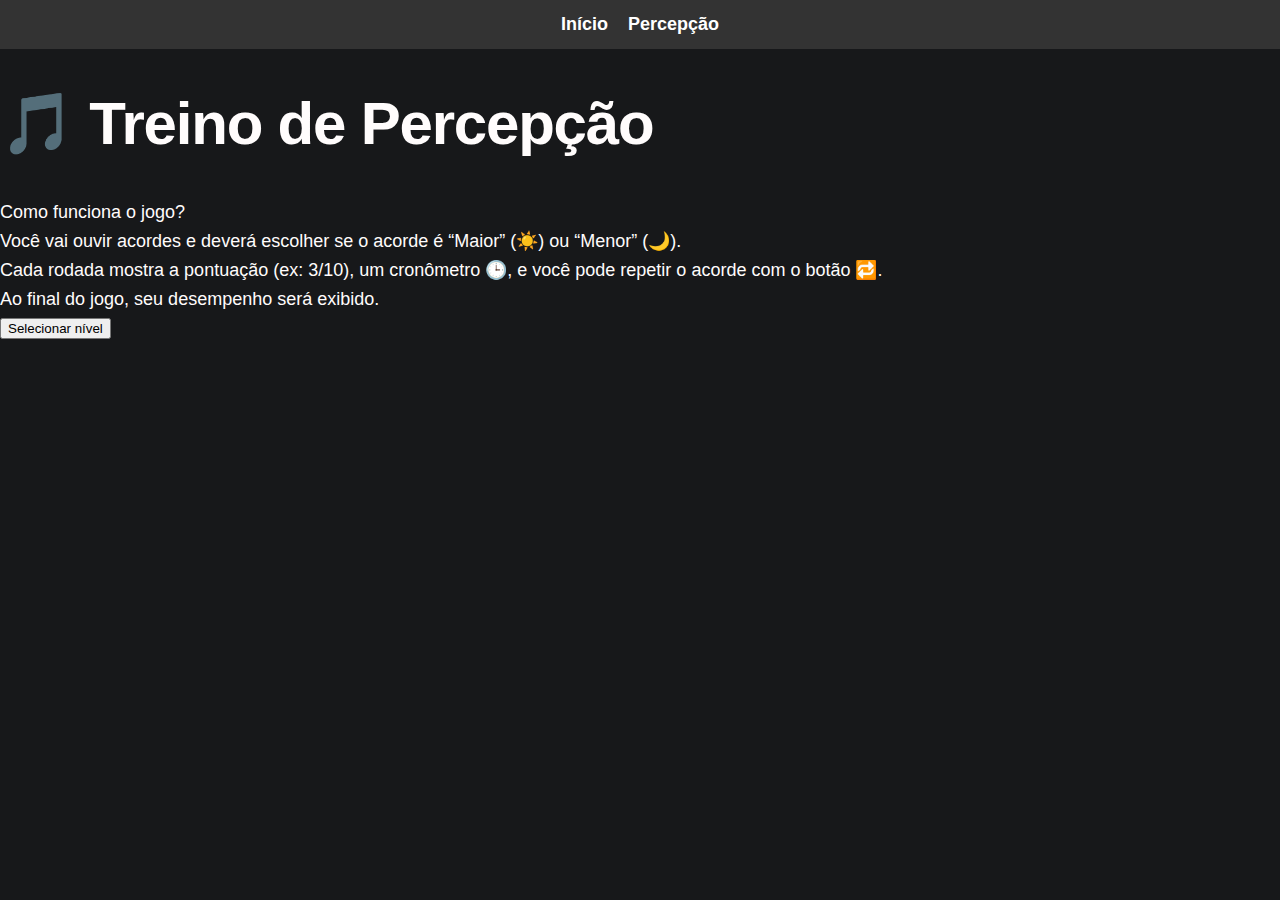
<file: percepcao.html>
<!DOCTYPE html>
<html lang="pt-br">
<head>
  <meta charset="UTF-8" />
  <meta name="viewport" content="width=device-width, initial-scale=1.0" />
  <title>Treino de Percepção</title>
  <link rel="stylesheet" href="style.css" />
  <link rel="stylesheet" href="custom.css" />
  <script defer src="percepcao.js"></script>
</head>
<body>
  <nav class="main-nav"><ul><li><a href="index.html">Início</a></li><li><a href="percepcao.html">Percepção</a></li></ul></nav>
  <h1>🎵 Treino de Percepção</h1>
  <h2 style="display:none;">Selecione o nível</h2>

  <div id="intro">
    <button id="btn-voltar" class="glass-btn" style="display:none;">Voltar</button>
    <div class="nivel-container" style="display:none;">
      <div class="seta" id="prev-level">&#9664;</div>
      <div id="nivel-card" class="card-nivel">
        <div id="nivel-badge" class="tag-nivel facil">🎹 Fácil</div>
        <div id="nivel-titulo" class="subtitulo">Ideal para começar!</div>
        <div id="nivel-descricao" class="descricao">
          Você vai ouvir acordes Maiores (C) e Menores (Cm) — os dois pilares da harmonia.
          Comece a treinar seu ouvido com diferenças simples, mas fundamentais.
        </div>
        <button id="btn-iniciar" class="btn-iniciar facil">Iniciar</button>
      </div>
      <div class="seta" id="next-level">&#9654;</div>
    </div>

    <div class="explicacao-container">
      <div class="card-nivel explicacao">
        <div class="subtitulo">Como funciona o jogo?</div>
        <div class="descricao">
          Você vai ouvir acordes e deverá escolher se o acorde é “Maior” (☀️) ou “Menor” (🌙).<br />
          Cada rodada mostra a pontuação (ex: 3/10), um cronômetro 🕒, e você pode repetir o acorde com o botão 🔁.<br />
          Ao final do jogo, seu desempenho será exibido.
        </div>
        <button id="mostrar-niveis" class="glass-btn">Selecionar nível</button>
      </div>
    </div>
  </div>

  <div id="game-area" class="jogo" style="display:none;">
    <div id="question" class="pontuacao">1 / 10</div>
    <div id="timer-bar" class="progresso">
      <div id="timer-progress" class="progresso-inner"></div>
    </div>
    <div id="timer" class="tempo"><span class="timer-icon">🕒</span> <span id="timer-text">0:00</span></div>
    <button id="play-sound" class="glass-btn">🔁 Repetir Acorde</button>
    <div id="options" class="botoes-jogo">
      <button data-type="Maior" class="glass-btn">☀️ Maior</button>
      <button data-type="Menor" class="glass-btn">🌙 Menor</button>
    </div>
    <p id="feedback"></p>
    <p id="result"></p>
    <div id="end-buttons" style="display:none;">
      <button id="retry-game" class="glass-btn">🔄 Refazer exercício</button>
      <button id="change-level" class="glass-btn">⚙️ Mudar de nível</button>
    </div>
  </div>
</body>
</html>
</file>
<file: style.css>
img:is([sizes="auto" i], [sizes^="auto," i]) { contain-intrinsic-size: 3000px 1500px }
.wp-block-site-logo{box-sizing:border-box;line-height:0}.wp-block-site-logo a{display:inline-block;line-height:0}.wp-block-site-logo.is-default-size img{height:auto;width:120px}.wp-block-site-logo img{height:auto;max-width:100%}.wp-block-site-logo a,.wp-block-site-logo img{border-radius:inherit}.wp-block-site-logo.aligncenter{margin-left:auto;margin-right:auto;text-align:center}:root :where(.wp-block-site-logo.is-style-rounded){border-radius:9999px}
.wp-block-site-title{box-sizing:border-box}.wp-block-site-title :where(a){color:inherit;font-family:inherit;font-size:inherit;font-style:inherit;font-weight:inherit;letter-spacing:inherit;line-height:inherit;text-decoration:inherit}
.wp-block-group{box-sizing:border-box}:where(.wp-block-group.wp-block-group-is-layout-constrained){position:relative}
:where(.wp-block-group.has-background){padding:1.25em 2.375em}
:root :where(.wp-block-template-part.has-background){margin-bottom:0;margin-top:0;padding:1.25em 2.375em}
.wp-block-embed.alignleft,.wp-block-embed.alignright,.wp-block[data-align=left]>[data-type="core/embed"],.wp-block[data-align=right]>[data-type="core/embed"]{max-width:360px;width:100%}.wp-block-embed.alignleft .wp-block-embed__wrapper,.wp-block-embed.alignright .wp-block-embed__wrapper,.wp-block[data-align=left]>[data-type="core/embed"] .wp-block-embed__wrapper,.wp-block[data-align=right]>[data-type="core/embed"] .wp-block-embed__wrapper{min-width:280px}.wp-block-cover .wp-block-embed{min-height:240px;min-width:320px}.wp-block-embed{overflow-wrap:break-word}.wp-block-embed :where(figcaption){margin-bottom:1em;margin-top:.5em}.wp-block-embed iframe{max-width:100%}.wp-block-embed__wrapper{position:relative}.wp-embed-responsive .wp-has-aspect-ratio .wp-block-embed__wrapper:before{content:"";display:block;padding-top:50%}.wp-embed-responsive .wp-has-aspect-ratio iframe{bottom:0;height:100%;left:0;position:absolute;right:0;top:0;width:100%}.wp-embed-responsive .wp-embed-aspect-21-9 .wp-block-embed__wrapper:before{padding-top:42.85%}.wp-embed-responsive .wp-embed-aspect-18-9 .wp-block-embed__wrapper:before{padding-top:50%}.wp-embed-responsive .wp-embed-aspect-16-9 .wp-block-embed__wrapper:before{padding-top:56.25%}.wp-embed-responsive .wp-embed-aspect-4-3 .wp-block-embed__wrapper:before{padding-top:75%}.wp-embed-responsive .wp-embed-aspect-1-1 .wp-block-embed__wrapper:before{padding-top:100%}.wp-embed-responsive .wp-embed-aspect-9-16 .wp-block-embed__wrapper:before{padding-top:177.77%}.wp-embed-responsive .wp-embed-aspect-1-2 .wp-block-embed__wrapper:before{padding-top:200%}
.wp-block-embed :where(figcaption){color:#555;font-size:13px;text-align:center}.is-dark-theme .wp-block-embed :where(figcaption){color:#ffffffa6}.wp-block-embed{margin:0 0 1em}
h1.has-background,h2.has-background,h3.has-background,h4.has-background,h5.has-background,h6.has-background{padding:1.25em 2.375em}h1.has-text-align-left[style*=writing-mode]:where([style*=vertical-lr]),h1.has-text-align-right[style*=writing-mode]:where([style*=vertical-rl]),h2.has-text-align-left[style*=writing-mode]:where([style*=vertical-lr]),h2.has-text-align-right[style*=writing-mode]:where([style*=vertical-rl]),h3.has-text-align-left[style*=writing-mode]:where([style*=vertical-lr]),h3.has-text-align-right[style*=writing-mode]:where([style*=vertical-rl]),h4.has-text-align-left[style*=writing-mode]:where([style*=vertical-lr]),h4.has-text-align-right[style*=writing-mode]:where([style*=vertical-rl]),h5.has-text-align-left[style*=writing-mode]:where([style*=vertical-lr]),h5.has-text-align-right[style*=writing-mode]:where([style*=vertical-rl]),h6.has-text-align-left[style*=writing-mode]:where([style*=vertical-lr]),h6.has-text-align-right[style*=writing-mode]:where([style*=vertical-rl]){rotate:180deg}
.is-small-text{font-size:.875em}.is-regular-text{font-size:1em}.is-large-text{font-size:2.25em}.is-larger-text{font-size:3em}.has-drop-cap:not(:focus):first-letter{float:left;font-size:8.4em;font-style:normal;font-weight:100;line-height:.68;margin:.05em .1em 0 0;text-transform:uppercase}body.rtl .has-drop-cap:not(:focus):first-letter{float:none;margin-left:.1em}p.has-drop-cap.has-background{overflow:hidden}:root :where(p.has-background){padding:1.25em 2.375em}:where(p.has-text-color:not(.has-link-color)) a{color:inherit}p.has-text-align-left[style*="writing-mode:vertical-lr"],p.has-text-align-right[style*="writing-mode:vertical-rl"]{rotate:180deg}
.wp-block-button__link{align-content:center;box-sizing:border-box;cursor:pointer;display:inline-block;height:100%;text-align:center;width:100%;word-break:break-word}.wp-block-button__link.aligncenter{text-align:center}.wp-block-button__link.alignright{text-align:right}:where(.wp-block-button__link){border-radius:9999px;box-shadow:none;padding:calc(.667em + 2px) calc(1.333em + 2px);text-decoration:none}.wp-block-button[style*=text-decoration] .wp-block-button__link{text-decoration:inherit}.wp-block-buttons>.wp-block-button.has-custom-width{max-width:none}.wp-block-buttons>.wp-block-button.has-custom-width .wp-block-button__link{width:100%}.wp-block-buttons>.wp-block-button.has-custom-font-size .wp-block-button__link{font-size:inherit}.wp-block-buttons>.wp-block-button.wp-block-button__width-25{width:calc(25% - var(--wp--style--block-gap, .5em)*.75)}.wp-block-buttons>.wp-block-button.wp-block-button__width-50{width:calc(50% - var(--wp--style--block-gap, .5em)*.5)}.wp-block-buttons>.wp-block-button.wp-block-button__width-75{width:calc(75% - var(--wp--style--block-gap, .5em)*.25)}.wp-block-buttons>.wp-block-button.wp-block-button__width-100{flex-basis:100%;width:100%}.wp-block-buttons.is-vertical>.wp-block-button.wp-block-button__width-25{width:25%}.wp-block-buttons.is-vertical>.wp-block-button.wp-block-button__width-50{width:50%}.wp-block-buttons.is-vertical>.wp-block-button.wp-block-button__width-75{width:75%}.wp-block-button.is-style-squared,.wp-block-button__link.wp-block-button.is-style-squared{border-radius:0}.wp-block-button.no-border-radius,.wp-block-button__link.no-border-radius{border-radius:0!important}:root :where(.wp-block-button .wp-block-button__link.is-style-outline),:root :where(.wp-block-button.is-style-outline>.wp-block-button__link){border:2px solid;padding:.667em 1.333em}:root :where(.wp-block-button .wp-block-button__link.is-style-outline:not(.has-text-color)),:root :where(.wp-block-button.is-style-outline>.wp-block-button__link:not(.has-text-color)){color:currentColor}:root :where(.wp-block-button .wp-block-button__link.is-style-outline:not(.has-background)),:root :where(.wp-block-button.is-style-outline>.wp-block-button__link:not(.has-background)){background-color:initial;background-image:none}
.wp-block-buttons{box-sizing:border-box}.wp-block-buttons.is-vertical{flex-direction:column}.wp-block-buttons.is-vertical>.wp-block-button:last-child{margin-bottom:0}.wp-block-buttons>.wp-block-button{display:inline-block;margin:0}.wp-block-buttons.is-content-justification-left{justify-content:flex-start}.wp-block-buttons.is-content-justification-left.is-vertical{align-items:flex-start}.wp-block-buttons.is-content-justification-center{justify-content:center}.wp-block-buttons.is-content-justification-center.is-vertical{align-items:center}.wp-block-buttons.is-content-justification-right{justify-content:flex-end}.wp-block-buttons.is-content-justification-right.is-vertical{align-items:flex-end}.wp-block-buttons.is-content-justification-space-between{justify-content:space-between}.wp-block-buttons.aligncenter{text-align:center}.wp-block-buttons:not(.is-content-justification-space-between,.is-content-justification-right,.is-content-justification-left,.is-content-justification-center) .wp-block-button.aligncenter{margin-left:auto;margin-right:auto;width:100%}.wp-block-buttons[style*=text-decoration] .wp-block-button,.wp-block-buttons[style*=text-decoration] .wp-block-button__link{text-decoration:inherit}.wp-block-buttons.has-custom-font-size .wp-block-button__link{font-size:inherit}.wp-block-button.aligncenter{text-align:center}
.wp-block-columns{align-items:normal!important;box-sizing:border-box;display:flex;flex-wrap:wrap!important}@media (min-width:782px){.wp-block-columns{flex-wrap:nowrap!important}}.wp-block-columns.are-vertically-aligned-top{align-items:flex-start}.wp-block-columns.are-vertically-aligned-center{align-items:center}.wp-block-columns.are-vertically-aligned-bottom{align-items:flex-end}@media (max-width:781px){.wp-block-columns:not(.is-not-stacked-on-mobile)>.wp-block-column{flex-basis:100%!important}}@media (min-width:782px){.wp-block-columns:not(.is-not-stacked-on-mobile)>.wp-block-column{flex-basis:0;flex-grow:1}.wp-block-columns:not(.is-not-stacked-on-mobile)>.wp-block-column[style*=flex-basis]{flex-grow:0}}.wp-block-columns.is-not-stacked-on-mobile{flex-wrap:nowrap!important}.wp-block-columns.is-not-stacked-on-mobile>.wp-block-column{flex-basis:0;flex-grow:1}.wp-block-columns.is-not-stacked-on-mobile>.wp-block-column[style*=flex-basis]{flex-grow:0}:where(.wp-block-columns){margin-bottom:1.75em}:where(.wp-block-columns.has-background){padding:1.25em 2.375em}.wp-block-column{flex-grow:1;min-width:0;overflow-wrap:break-word;word-break:break-word}.wp-block-column.is-vertically-aligned-top{align-self:flex-start}.wp-block-column.is-vertically-aligned-center{align-self:center}.wp-block-column.is-vertically-aligned-bottom{align-self:flex-end}.wp-block-column.is-vertically-aligned-stretch{align-self:stretch}.wp-block-column.is-vertically-aligned-bottom,.wp-block-column.is-vertically-aligned-center,.wp-block-column.is-vertically-aligned-top{width:100%}
:root :where(.wp-block-image figcaption){color:#555;font-size:13px;text-align:center}.is-dark-theme :root :where(.wp-block-image figcaption){color:#ffffffa6}.wp-block-image{margin:0 0 1em}
.wp-block-media-text{box-sizing:border-box;
  /*!rtl:begin:ignore*/direction:ltr;
  /*!rtl:end:ignore*/display:grid;grid-template-columns:50% 1fr;grid-template-rows:auto}.wp-block-media-text.has-media-on-the-right{grid-template-columns:1fr 50%}.wp-block-media-text.is-vertically-aligned-top>.wp-block-media-text__content,.wp-block-media-text.is-vertically-aligned-top>.wp-block-media-text__media{align-self:start}.wp-block-media-text.is-vertically-aligned-center>.wp-block-media-text__content,.wp-block-media-text.is-vertically-aligned-center>.wp-block-media-text__media,.wp-block-media-text>.wp-block-media-text__content,.wp-block-media-text>.wp-block-media-text__media{align-self:center}.wp-block-media-text.is-vertically-aligned-bottom>.wp-block-media-text__content,.wp-block-media-text.is-vertically-aligned-bottom>.wp-block-media-text__media{align-self:end}.wp-block-media-text>.wp-block-media-text__media{
  /*!rtl:begin:ignore*/grid-column:1;grid-row:1;
  /*!rtl:end:ignore*/margin:0}.wp-block-media-text>.wp-block-media-text__content{direction:ltr;
  /*!rtl:begin:ignore*/grid-column:2;grid-row:1;
  /*!rtl:end:ignore*/padding:0 8%;word-break:break-word}.wp-block-media-text.has-media-on-the-right>.wp-block-media-text__media{
  /*!rtl:begin:ignore*/grid-column:2;grid-row:1
  /*!rtl:end:ignore*/}.wp-block-media-text.has-media-on-the-right>.wp-block-media-text__content{
  /*!rtl:begin:ignore*/grid-column:1;grid-row:1
  /*!rtl:end:ignore*/}.wp-block-media-text__media a{display:block}.wp-block-media-text__media img,.wp-block-media-text__media video{height:auto;max-width:unset;vertical-align:middle;width:100%}.wp-block-media-text.is-image-fill>.wp-block-media-text__media{background-size:cover;height:100%;min-height:250px}.wp-block-media-text.is-image-fill>.wp-block-media-text__media>a{display:block;height:100%}.wp-block-media-text.is-image-fill>.wp-block-media-text__media img{height:1px;margin:-1px;overflow:hidden;padding:0;position:absolute;width:1px;clip:rect(0,0,0,0);border:0}.wp-block-media-text.is-image-fill-element>.wp-block-media-text__media{height:100%;min-height:250px;position:relative}.wp-block-media-text.is-image-fill-element>.wp-block-media-text__media>a{display:block;height:100%}.wp-block-media-text.is-image-fill-element>.wp-block-media-text__media img{height:100%;object-fit:cover;position:absolute;width:100%}@media (max-width:600px){.wp-block-media-text.is-stacked-on-mobile{grid-template-columns:100%!important}.wp-block-media-text.is-stacked-on-mobile>.wp-block-media-text__media{grid-column:1;grid-row:1}.wp-block-media-text.is-stacked-on-mobile>.wp-block-media-text__content{grid-column:1;grid-row:2}}
.wp-block-video{box-sizing:border-box}.wp-block-video video{vertical-align:middle;width:100%}@supports (position:sticky){.wp-block-video [poster]{object-fit:cover}}.wp-block-video.aligncenter{text-align:center}.wp-block-video :where(figcaption){margin-bottom:1em;margin-top:.5em}
.wp-block-video :where(figcaption){color:#555;font-size:13px;text-align:center}.is-dark-theme .wp-block-video :where(figcaption){color:#ffffffa6}.wp-block-video{margin:0 0 1em}
.wp-block-post-content{display:flow-root}
img.wp-smiley, img.emoji {
		display: inline !important;
		border: none !important;
		box-shadow: none !important;
		height: 1em !important;
		width: 1em !important;
		margin: 0 0.07em !important;
		vertical-align: -0.1em !important;
		background: none !important;
		padding: 0 !important;
	}
:root{--wp-admin-theme-color:#007cba;--wp-admin-theme-color--rgb:0,124,186;--wp-admin-theme-color-darker-10:#006ba1;--wp-admin-theme-color-darker-10--rgb:0,107,161;--wp-admin-theme-color-darker-20:#005a87;--wp-admin-theme-color-darker-20--rgb:0,90,135;--wp-admin-border-width-focus:2px;--wp-block-synced-color:#7a00df;--wp-block-synced-color--rgb:122,0,223;--wp-bound-block-color:var(--wp-block-synced-color)}@media (min-resolution:192dpi){:root{--wp-admin-border-width-focus:1.5px}}.wp-element-button{cursor:pointer}:root{--wp--preset--font-size--normal:16px;--wp--preset--font-size--huge:42px}:root .has-very-light-gray-background-color{background-color:#eee}:root .has-very-dark-gray-background-color{background-color:#313131}:root .has-very-light-gray-color{color:#eee}:root .has-very-dark-gray-color{color:#313131}:root .has-vivid-green-cyan-to-vivid-cyan-blue-gradient-background{background:linear-gradient(135deg,#00d084,#0693e3)}:root .has-purple-crush-gradient-background{background:linear-gradient(135deg,#34e2e4,#4721fb 50%,#ab1dfe)}:root .has-hazy-dawn-gradient-background{background:linear-gradient(135deg,#faaca8,#dad0ec)}:root .has-subdued-olive-gradient-background{background:linear-gradient(135deg,#fafae1,#67a671)}:root .has-atomic-cream-gradient-background{background:linear-gradient(135deg,#fdd79a,#004a59)}:root .has-nightshade-gradient-background{background:linear-gradient(135deg,#330968,#31cdcf)}:root .has-midnight-gradient-background{background:linear-gradient(135deg,#020381,#2874fc)}.has-regular-font-size{font-size:1em}.has-larger-font-size{font-size:2.625em}.has-normal-font-size{font-size:var(--wp--preset--font-size--normal)}.has-huge-font-size{font-size:var(--wp--preset--font-size--huge)}.has-text-align-center{text-align:center}.has-text-align-left{text-align:left}.has-text-align-right{text-align:right}#end-resizable-editor-section{display:none}.aligncenter{clear:both}.items-justified-left{justify-content:flex-start}.items-justified-center{justify-content:center}.items-justified-right{justify-content:flex-end}.items-justified-space-between{justify-content:space-between}.screen-reader-text{border:0;clip-path:inset(50%);height:1px;margin:-1px;overflow:hidden;padding:0;position:absolute;width:1px;word-wrap:normal!important}.screen-reader-text:focus{background-color:#ddd;clip-path:none;color:#444;display:block;font-size:1em;height:auto;left:5px;line-height:normal;padding:15px 23px 14px;text-decoration:none;top:5px;width:auto;z-index:100000}html :where(.has-border-color){border-style:solid}html :where([style*=border-top-color]){border-top-style:solid}html :where([style*=border-right-color]){border-right-style:solid}html :where([style*=border-bottom-color]){border-bottom-style:solid}html :where([style*=border-left-color]){border-left-style:solid}html :where([style*=border-width]){border-style:solid}html :where([style*=border-top-width]){border-top-style:solid}html :where([style*=border-right-width]){border-right-style:solid}html :where([style*=border-bottom-width]){border-bottom-style:solid}html :where([style*=border-left-width]){border-left-style:solid}html :where(img[class*=wp-image-]){height:auto;max-width:100%}:where(figure){margin:0 0 1em}html :where(.is-position-sticky){--wp-admin--admin-bar--position-offset:var(--wp-admin--admin-bar--height,0px)}@media screen and (max-width:600px){html :where(.is-position-sticky){--wp-admin--admin-bar--position-offset:0px}}

        .wp-block-site-logo img[src*='extendify-demo-'],
		.wp-block-site-logo img[src*='ext-custom-logo-'] {
            filter: url('data:image/svg+xml,<svg xmlns="http://www.w3.org/2000/svg"><filter id="solid-color"><feColorMatrix color-interpolation-filters="sRGB" type="matrix" values="0 0 0 0 2.3411764705882 0 0 0 0 2.3411764705882 0 0 0 0 2.3411764705882 0 0 0 1 0"/></filter></svg>#solid-color') !important;
        }
:root{--wp--preset--aspect-ratio--square: 1;--wp--preset--aspect-ratio--4-3: 4/3;--wp--preset--aspect-ratio--3-4: 3/4;--wp--preset--aspect-ratio--3-2: 3/2;--wp--preset--aspect-ratio--2-3: 2/3;--wp--preset--aspect-ratio--16-9: 16/9;--wp--preset--aspect-ratio--9-16: 9/16;--wp--preset--color--black: #000000;--wp--preset--color--cyan-bluish-gray: #abb8c3;--wp--preset--color--white: #ffffff;--wp--preset--color--pale-pink: #f78da7;--wp--preset--color--vivid-red: #cf2e2e;--wp--preset--color--luminous-vivid-orange: #ff6900;--wp--preset--color--luminous-vivid-amber: #fcb900;--wp--preset--color--light-green-cyan: #7bdcb5;--wp--preset--color--vivid-green-cyan: #00d084;--wp--preset--color--pale-cyan-blue: #8ed1fc;--wp--preset--color--vivid-cyan-blue: #0693e3;--wp--preset--color--vivid-purple: #9b51e0;--wp--preset--color--foreground: #FFFCFC;--wp--preset--color--background: #17181A;--wp--preset--color--primary: #FFFFFF;--wp--preset--color--secondary: #C4C4C4;--wp--preset--color--tertiary: #000000;--wp--preset--gradient--vivid-cyan-blue-to-vivid-purple: linear-gradient(135deg,rgba(6,147,227,1) 0%,rgb(155,81,224) 100%);--wp--preset--gradient--light-green-cyan-to-vivid-green-cyan: linear-gradient(135deg,rgb(122,220,180) 0%,rgb(0,208,130) 100%);--wp--preset--gradient--luminous-vivid-amber-to-luminous-vivid-orange: linear-gradient(135deg,rgba(252,185,0,1) 0%,rgba(255,105,0,1) 100%);--wp--preset--gradient--luminous-vivid-orange-to-vivid-red: linear-gradient(135deg,rgba(255,105,0,1) 0%,rgb(207,46,46) 100%);--wp--preset--gradient--very-light-gray-to-cyan-bluish-gray: linear-gradient(135deg,rgb(238,238,238) 0%,rgb(169,184,195) 100%);--wp--preset--gradient--cool-to-warm-spectrum: linear-gradient(135deg,rgb(74,234,220) 0%,rgb(151,120,209) 20%,rgb(207,42,186) 40%,rgb(238,44,130) 60%,rgb(251,105,98) 80%,rgb(254,248,76) 100%);--wp--preset--gradient--blush-light-purple: linear-gradient(135deg,rgb(255,206,236) 0%,rgb(152,150,240) 100%);--wp--preset--gradient--blush-bordeaux: linear-gradient(135deg,rgb(254,205,165) 0%,rgb(254,45,45) 50%,rgb(107,0,62) 100%);--wp--preset--gradient--luminous-dusk: linear-gradient(135deg,rgb(255,203,112) 0%,rgb(199,81,192) 50%,rgb(65,88,208) 100%);--wp--preset--gradient--pale-ocean: linear-gradient(135deg,rgb(255,245,203) 0%,rgb(182,227,212) 50%,rgb(51,167,181) 100%);--wp--preset--gradient--electric-grass: linear-gradient(135deg,rgb(202,248,128) 0%,rgb(113,206,126) 100%);--wp--preset--gradient--midnight: linear-gradient(135deg,rgb(2,3,129) 0%,rgb(40,116,252) 100%);--wp--preset--gradient--vertical-secondary-to-tertiary: linear-gradient(to bottom,var(--wp--preset--color--secondary) 0%,var(--wp--preset--color--tertiary) 100%);--wp--preset--gradient--vertical-secondary-to-background: linear-gradient(to bottom,var(--wp--preset--color--secondary) 0%,var(--wp--preset--color--background) 100%);--wp--preset--gradient--vertical-tertiary-to-background: linear-gradient(to bottom,var(--wp--preset--color--tertiary) 0%,var(--wp--preset--color--background) 100%);--wp--preset--gradient--diagonal-primary-to-foreground: linear-gradient(to bottom right,var(--wp--preset--color--primary) 0%,var(--wp--preset--color--foreground) 100%);--wp--preset--gradient--diagonal-secondary-to-background: linear-gradient(to bottom right,var(--wp--preset--color--secondary) 50%,var(--wp--preset--color--background) 50%);--wp--preset--gradient--diagonal-background-to-secondary: linear-gradient(to bottom right,var(--wp--preset--color--background) 50%,var(--wp--preset--color--secondary) 50%);--wp--preset--gradient--diagonal-tertiary-to-background: linear-gradient(to bottom right,var(--wp--preset--color--tertiary) 50%,var(--wp--preset--color--background) 50%);--wp--preset--gradient--diagonal-background-to-tertiary: linear-gradient(to bottom right,var(--wp--preset--color--background) 50%,var(--wp--preset--color--tertiary) 50%);--wp--preset--font-size--small: 1rem;--wp--preset--font-size--medium: 1.25rem;--wp--preset--font-size--large: clamp(1.39rem, 1.39rem + ((1vw - 0.2rem) * 1.433), 2.25rem);--wp--preset--font-size--x-large: clamp(1.85rem, 1.85rem + ((1vw - 0.2rem) * 1.917), 3rem);--wp--preset--font-size--xx-large: clamp(2.25rem, 2.25rem + ((1vw - 0.2rem) * 2.5), 3.75rem);--wp--preset--font-family--archivo: "Archivo", sans-serif;--wp--preset--font-family--arsenal: "Arsenal", serif;--wp--preset--font-family--baloo-tamma-2: "Baloo Tamma 2", sans-serif;--wp--preset--font-family--geom: "Geom", sans-serif;--wp--preset--font-family--gotu: "Gotu", sans-serif;--wp--preset--font-family--heebo: "Heebo", sans-serif;--wp--preset--font-family--body: "Hind", sans-serif;--wp--preset--font-family--ibm-plex-sans: 'IBM Plex Sans', sans-serif;--wp--preset--font-family--inconsolata: "Inconsolata", sans-serif;--wp--preset--font-family--inter: "Inter", sans-serif;--wp--preset--font-family--jost: "Jost", sans-serif;--wp--preset--font-family--karla: "Karla", sans-serif;--wp--preset--font-family--koulen: "Koulen", sans-serif;--wp--preset--font-family--manrope: "Manrope", sans-serif;--wp--preset--font-family--marcellus: 'Marcellus', serif;--wp--preset--font-family--montserrat: "Montserrat", sans-serif;--wp--preset--font-family--mulish: "Mulish", sans-serif;--wp--preset--font-family--noto-serif-display: "Noto Serif Display", serif;--wp--preset--font-family--oswald: "Oswald", sans-serif;--wp--preset--font-family--radio-canada: "Radio Canada", sans-serif;--wp--preset--font-family--roboto-flex: "Roboto Flex", sans-serif;--wp--preset--font-family--rubik: "Rubik", sans-serif;--wp--preset--font-family--source-serif-pro: "Source Serif Pro", serif;--wp--preset--font-family--space-mono: "Space Mono", monospace;--wp--preset--spacing--20: 1rem;--wp--preset--spacing--30: min(2rem, 5vw);--wp--preset--spacing--40: min(3rem, 6vw);--wp--preset--spacing--50: min(4rem, 7vw);--wp--preset--spacing--60: min(6rem, 8vw);--wp--preset--spacing--70: min(7rem, 10vw);--wp--preset--spacing--80: min(8rem, 12vw);--wp--preset--shadow--natural: 6px 6px 9px rgba(0, 0, 0, 0.2);--wp--preset--shadow--deep: 12px 12px 50px rgba(0, 0, 0, 0.4);--wp--preset--shadow--sharp: 6px 6px 0px rgba(0, 0, 0, 0.2);--wp--preset--shadow--outlined: 6px 6px 0px -3px rgba(255, 255, 255, 1), 6px 6px rgba(0, 0, 0, 1);--wp--preset--shadow--crisp: 6px 6px 0px rgba(0, 0, 0, 1);--wp--custom--blocks--core-table--variant-stripes--color--background: var(--wp--preset--color--tertiary);--wp--custom--typography--font-smoothing--moz: grayscale;--wp--custom--typography--font-smoothing--webkit: antialiased;--wp--custom--typography--font-weight--black: 900;--wp--custom--typography--font-weight--extra-bold: 800;--wp--custom--typography--font-weight--bold: 700;--wp--custom--typography--font-weight--semi-bold: 600;--wp--custom--typography--font-weight--medium: 500;--wp--custom--typography--font-weight--regular: 400;--wp--custom--typography--font-weight--light: 300;--wp--custom--typography--font-weight--extra-light: 200;--wp--custom--typography--font-weight--thin: 100;--wp--custom--typography--line-height--tiny: 1.15;--wp--custom--typography--line-height--small: 1.2;--wp--custom--typography--line-height--medium: 1.4;--wp--custom--typography--line-height--normal: 1.6;--wp--custom--typography--line-height--large: 1.8;--wp--custom--elements--button--border--radius: 0.2rem;--wp--custom--elements--button--color--background: var(--wp--preset--color--primary);--wp--custom--elements--button--color--text: var(--wp--preset--color--background);--wp--custom--elements--button--hover--color--background: var(--wp--preset--color--secondary);--wp--custom--elements--button--hover--color--text: var(--wp--preset--color--background);--wp--custom--elements--button--focus--color--background: var(--wp--preset--color--primary);--wp--custom--elements--button--focus--color--text: var(--wp--preset--color--background);--wp--custom--elements--input--border--radius: 4px;--wp--custom--elements--input--border--width: 1px;--wp--custom--elements--input--border--color: var(--wp--preset--color--foreground);--wp--custom--elements--input--color--background: var(--wp--preset--color--background);--wp--custom--elements--input--color--text: var(--wp--preset--color--foreground);--wp--custom--elements--input--spacing--padding--bottom: calc(0.667em + 1px);--wp--custom--elements--input--spacing--padding--left: calc(1.333em + 1px);--wp--custom--elements--input--spacing--padding--right: calc(1.333em + 1px);--wp--custom--elements--input--spacing--padding--top: calc(0.667em + 1px);--wp--custom--elements--input--typography--font-size: 1.15rem;--wp--custom--elements--input--typography--font-weight: var(--wp--custom--font-weight--regular);--wp--custom--elements--input--typography--line-height: 1.384;}:root { --wp--style--global--content-size: 42rem;--wp--style--global--wide-size: 80rem; }:where(body) { margin: 0; }.wp-site-blocks { padding-top: var(--wp--style--root--padding-top); padding-bottom: var(--wp--style--root--padding-bottom); }.has-global-padding { padding-right: var(--wp--style--root--padding-right); padding-left: var(--wp--style--root--padding-left); }.has-global-padding > .alignfull { margin-right: calc(var(--wp--style--root--padding-right) * -1); margin-left: calc(var(--wp--style--root--padding-left) * -1); }.has-global-padding :where(:not(.alignfull.is-layout-flow) > .has-global-padding:not(.wp-block-block, .alignfull)) { padding-right: 0; padding-left: 0; }.has-global-padding :where(:not(.alignfull.is-layout-flow) > .has-global-padding:not(.wp-block-block, .alignfull)) > .alignfull { margin-left: 0; margin-right: 0; }.wp-site-blocks > .alignleft { float: left; margin-right: 2em; }.wp-site-blocks > .alignright { float: right; margin-left: 2em; }.wp-site-blocks > .aligncenter { justify-content: center; margin-left: auto; margin-right: auto; }:where(.wp-site-blocks) > * { margin-block-start: var(--wp--preset--spacing--30); margin-block-end: 0; }:where(.wp-site-blocks) > :first-child { margin-block-start: 0; }:where(.wp-site-blocks) > :last-child { margin-block-end: 0; }:root { --wp--style--block-gap: var(--wp--preset--spacing--30); }:root :where(.is-layout-flow) > :first-child{margin-block-start: 0;}:root :where(.is-layout-flow) > :last-child{margin-block-end: 0;}:root :where(.is-layout-flow) > *{margin-block-start: var(--wp--preset--spacing--30);margin-block-end: 0;}:root :where(.is-layout-constrained) > :first-child{margin-block-start: 0;}:root :where(.is-layout-constrained) > :last-child{margin-block-end: 0;}:root :where(.is-layout-constrained) > *{margin-block-start: var(--wp--preset--spacing--30);margin-block-end: 0;}:root :where(.is-layout-flex){gap: var(--wp--preset--spacing--30);}:root :where(.is-layout-grid){gap: var(--wp--preset--spacing--30);}.is-layout-flow > .alignleft{float: left;margin-inline-start: 0;margin-inline-end: 2em;}.is-layout-flow > .alignright{float: right;margin-inline-start: 2em;margin-inline-end: 0;}.is-layout-flow > .aligncenter{margin-left: auto !important;margin-right: auto !important;}.is-layout-constrained > .alignleft{float: left;margin-inline-start: 0;margin-inline-end: 2em;}.is-layout-constrained > .alignright{float: right;margin-inline-start: 2em;margin-inline-end: 0;}.is-layout-constrained > .aligncenter{margin-left: auto !important;margin-right: auto !important;}.is-layout-constrained > :where(:not(.alignleft):not(.alignright):not(.alignfull)){max-width: var(--wp--style--global--content-size);margin-left: auto !important;margin-right: auto !important;}.is-layout-constrained > .alignwide{max-width: var(--wp--style--global--wide-size);}body .is-layout-flex{display: flex;}.is-layout-flex{flex-wrap: wrap;align-items: center;}.is-layout-flex > :is(*, div){margin: 0;}body .is-layout-grid{display: grid;}.is-layout-grid > :is(*, div){margin: 0;}body{background-color: var(--wp--preset--color--background);color: var(--wp--preset--color--foreground);font-family: var(--wp--preset--font-family--inter);font-size: clamp(0.875rem, 0.875rem + ((1vw - 0.2rem) * 0.417), 1.125rem);font-weight: 400;line-height: var(--wp--custom--typography--line-height--normal);--wp--style--root--padding-top: 0;--wp--style--root--padding-right: var(--wp--preset--spacing--30);--wp--style--root--padding-bottom: 0;--wp--style--root--padding-left: var(--wp--preset--spacing--30);}a:where(:not(.wp-element-button)){color: var(--wp--preset--color--foreground);text-decoration: underline;}h1, h2, h3, h4, h5, h6{font-family: var(--wp--preset--font-family--inter);}h1{font-size: var(--wp--preset--font-size--xx-large);font-weight: var(--wp--custom--typography--font-weight--semi-bold);letter-spacing: -0.02em;line-height: var(--wp--custom--typography--line-height--tiny);}h2{font-size: var(--wp--preset--font-size--x-large);font-weight: var(--wp--custom--typography--font-weight--semi-bold);letter-spacing: -0.02em;line-height: var(--wp--custom--typography--line-height--tiny);}h3{font-size: var(--wp--preset--font-size--large);font-weight: var(--wp--custom--typography--font-weight--semi-bold);letter-spacing: -0.02em;line-height: var(--wp--custom--typography--line-height--tiny);}h4{font-size: clamp(1.5rem, 1.5rem + ((1vw - 0.48rem) * 0.721), 1.875rem);font-weight: var(--wp--custom--typography--font-weight--semi-bold);line-height: var(--wp--custom--typography--line-height--tiny);}h5{font-size: clamp(1.25rem, 1.25rem + ((1vw - 0.48rem) * 0.721), 1.5rem);font-weight: var(--wp--custom--typography--font-weight--medium);line-height: var(--wp--custom--typography--line-height--normal);text-transform: uppercase;}h6{font-size: clamp(0.875rem, 0.875rem + ((1vw - 0.2rem) * 0.417), 1.125rem);font-weight: 400;letter-spacing: 0.03em;line-height: var(--wp--custom--typography--line-height--normal);text-transform: uppercase;}:root :where(.wp-element-button, .wp-block-button__link){background-color: var(--wp--custom--elements--button--color--background);border-radius: var(--wp--custom--elements--button--border--radius);border-width: 0;color: var(--wp--custom--elements--button--color--text);font-family: inherit;font-size: inherit;font-weight: var(--wp--custom--typography--font-weight--medium);line-height: inherit;padding: calc(0.667em + 2px) calc(1.333em + 2px);text-decoration: none;}:root :where(.wp-element-button:hover, .wp-block-button__link:hover){background-color: var(--wp--custom--elements--button--hover--color--background);color: var(--wp--custom--elements--button--hover--color--text);}:root :where(.wp-element-button:focus, .wp-block-button__link:focus){background-color: var(--wp--custom--elements--button--focus--color--background);color: var(--wp--custom--elements--button--focus--color--text);outline-color: var(--wp--custom--elements--button--focus--color--background);outline-offset: 2px;}:root :where(.wp-element-button:active, .wp-block-button__link:active){background-color: var(--wp--custom--elements--button--hover--color--background);color: var(--wp--custom--elements--button--hover--color--text);}.has-black-color{color: var(--wp--preset--color--black) !important;}.has-cyan-bluish-gray-color{color: var(--wp--preset--color--cyan-bluish-gray) !important;}.has-white-color{color: var(--wp--preset--color--white) !important;}.has-pale-pink-color{color: var(--wp--preset--color--pale-pink) !important;}.has-vivid-red-color{color: var(--wp--preset--color--vivid-red) !important;}.has-luminous-vivid-orange-color{color: var(--wp--preset--color--luminous-vivid-orange) !important;}.has-luminous-vivid-amber-color{color: var(--wp--preset--color--luminous-vivid-amber) !important;}.has-light-green-cyan-color{color: var(--wp--preset--color--light-green-cyan) !important;}.has-vivid-green-cyan-color{color: var(--wp--preset--color--vivid-green-cyan) !important;}.has-pale-cyan-blue-color{color: var(--wp--preset--color--pale-cyan-blue) !important;}.has-vivid-cyan-blue-color{color: var(--wp--preset--color--vivid-cyan-blue) !important;}.has-vivid-purple-color{color: var(--wp--preset--color--vivid-purple) !important;}.has-foreground-color{color: var(--wp--preset--color--foreground) !important;}.has-background-color{color: var(--wp--preset--color--background) !important;}.has-primary-color{color: var(--wp--preset--color--primary) !important;}.has-secondary-color{color: var(--wp--preset--color--secondary) !important;}.has-tertiary-color{color: var(--wp--preset--color--tertiary) !important;}.has-black-background-color{background-color: var(--wp--preset--color--black) !important;}.has-cyan-bluish-gray-background-color{background-color: var(--wp--preset--color--cyan-bluish-gray) !important;}.has-white-background-color{background-color: var(--wp--preset--color--white) !important;}.has-pale-pink-background-color{background-color: var(--wp--preset--color--pale-pink) !important;}.has-vivid-red-background-color{background-color: var(--wp--preset--color--vivid-red) !important;}.has-luminous-vivid-orange-background-color{background-color: var(--wp--preset--color--luminous-vivid-orange) !important;}.has-luminous-vivid-amber-background-color{background-color: var(--wp--preset--color--luminous-vivid-amber) !important;}.has-light-green-cyan-background-color{background-color: var(--wp--preset--color--light-green-cyan) !important;}.has-vivid-green-cyan-background-color{background-color: var(--wp--preset--color--vivid-green-cyan) !important;}.has-pale-cyan-blue-background-color{background-color: var(--wp--preset--color--pale-cyan-blue) !important;}.has-vivid-cyan-blue-background-color{background-color: var(--wp--preset--color--vivid-cyan-blue) !important;}.has-vivid-purple-background-color{background-color: var(--wp--preset--color--vivid-purple) !important;}.has-foreground-background-color{background-color: var(--wp--preset--color--foreground) !important;}.has-background-background-color{background-color: var(--wp--preset--color--background) !important;}.has-primary-background-color{background-color: var(--wp--preset--color--primary) !important;}.has-secondary-background-color{background-color: var(--wp--preset--color--secondary) !important;}.has-tertiary-background-color{background-color: var(--wp--preset--color--tertiary) !important;}.has-black-border-color{border-color: var(--wp--preset--color--black) !important;}.has-cyan-bluish-gray-border-color{border-color: var(--wp--preset--color--cyan-bluish-gray) !important;}.has-white-border-color{border-color: var(--wp--preset--color--white) !important;}.has-pale-pink-border-color{border-color: var(--wp--preset--color--pale-pink) !important;}.has-vivid-red-border-color{border-color: var(--wp--preset--color--vivid-red) !important;}.has-luminous-vivid-orange-border-color{border-color: var(--wp--preset--color--luminous-vivid-orange) !important;}.has-luminous-vivid-amber-border-color{border-color: var(--wp--preset--color--luminous-vivid-amber) !important;}.has-light-green-cyan-border-color{border-color: var(--wp--preset--color--light-green-cyan) !important;}.has-vivid-green-cyan-border-color{border-color: var(--wp--preset--color--vivid-green-cyan) !important;}.has-pale-cyan-blue-border-color{border-color: var(--wp--preset--color--pale-cyan-blue) !important;}.has-vivid-cyan-blue-border-color{border-color: var(--wp--preset--color--vivid-cyan-blue) !important;}.has-vivid-purple-border-color{border-color: var(--wp--preset--color--vivid-purple) !important;}.has-foreground-border-color{border-color: var(--wp--preset--color--foreground) !important;}.has-background-border-color{border-color: var(--wp--preset--color--background) !important;}.has-primary-border-color{border-color: var(--wp--preset--color--primary) !important;}.has-secondary-border-color{border-color: var(--wp--preset--color--secondary) !important;}.has-tertiary-border-color{border-color: var(--wp--preset--color--tertiary) !important;}.has-vivid-cyan-blue-to-vivid-purple-gradient-background{background: var(--wp--preset--gradient--vivid-cyan-blue-to-vivid-purple) !important;}.has-light-green-cyan-to-vivid-green-cyan-gradient-background{background: var(--wp--preset--gradient--light-green-cyan-to-vivid-green-cyan) !important;}.has-luminous-vivid-amber-to-luminous-vivid-orange-gradient-background{background: var(--wp--preset--gradient--luminous-vivid-amber-to-luminous-vivid-orange) !important;}.has-luminous-vivid-orange-to-vivid-red-gradient-background{background: var(--wp--preset--gradient--luminous-vivid-orange-to-vivid-red) !important;}.has-very-light-gray-to-cyan-bluish-gray-gradient-background{background: var(--wp--preset--gradient--very-light-gray-to-cyan-bluish-gray) !important;}.has-cool-to-warm-spectrum-gradient-background{background: var(--wp--preset--gradient--cool-to-warm-spectrum) !important;}.has-blush-light-purple-gradient-background{background: var(--wp--preset--gradient--blush-light-purple) !important;}.has-blush-bordeaux-gradient-background{background: var(--wp--preset--gradient--blush-bordeaux) !important;}.has-luminous-dusk-gradient-background{background: var(--wp--preset--gradient--luminous-dusk) !important;}.has-pale-ocean-gradient-background{background: var(--wp--preset--gradient--pale-ocean) !important;}.has-electric-grass-gradient-background{background: var(--wp--preset--gradient--electric-grass) !important;}.has-midnight-gradient-background{background: var(--wp--preset--gradient--midnight) !important;}.has-vertical-secondary-to-tertiary-gradient-background{background: var(--wp--preset--gradient--vertical-secondary-to-tertiary) !important;}.has-vertical-secondary-to-background-gradient-background{background: var(--wp--preset--gradient--vertical-secondary-to-background) !important;}.has-vertical-tertiary-to-background-gradient-background{background: var(--wp--preset--gradient--vertical-tertiary-to-background) !important;}.has-diagonal-primary-to-foreground-gradient-background{background: var(--wp--preset--gradient--diagonal-primary-to-foreground) !important;}.has-diagonal-secondary-to-background-gradient-background{background: var(--wp--preset--gradient--diagonal-secondary-to-background) !important;}.has-diagonal-background-to-secondary-gradient-background{background: var(--wp--preset--gradient--diagonal-background-to-secondary) !important;}.has-diagonal-tertiary-to-background-gradient-background{background: var(--wp--preset--gradient--diagonal-tertiary-to-background) !important;}.has-diagonal-background-to-tertiary-gradient-background{background: var(--wp--preset--gradient--diagonal-background-to-tertiary) !important;}.has-small-font-size{font-size: var(--wp--preset--font-size--small) !important;}.has-medium-font-size{font-size: var(--wp--preset--font-size--medium) !important;}.has-large-font-size{font-size: var(--wp--preset--font-size--large) !important;}.has-x-large-font-size{font-size: var(--wp--preset--font-size--x-large) !important;}.has-xx-large-font-size{font-size: var(--wp--preset--font-size--xx-large) !important;}.has-archivo-font-family{font-family: var(--wp--preset--font-family--archivo) !important;}.has-arsenal-font-family{font-family: var(--wp--preset--font-family--arsenal) !important;}.has-baloo-tamma-2-font-family{font-family: var(--wp--preset--font-family--baloo-tamma-2) !important;}.has-geom-font-family{font-family: var(--wp--preset--font-family--geom) !important;}.has-gotu-font-family{font-family: var(--wp--preset--font-family--gotu) !important;}.has-heebo-font-family{font-family: var(--wp--preset--font-family--heebo) !important;}.has-body-font-family{font-family: var(--wp--preset--font-family--body) !important;}.has-ibm-plex-sans-font-family{font-family: var(--wp--preset--font-family--ibm-plex-sans) !important;}.has-inconsolata-font-family{font-family: var(--wp--preset--font-family--inconsolata) !important;}.has-inter-font-family{font-family: var(--wp--preset--font-family--inter) !important;}.has-jost-font-family{font-family: var(--wp--preset--font-family--jost) !important;}.has-karla-font-family{font-family: var(--wp--preset--font-family--karla) !important;}.has-koulen-font-family{font-family: var(--wp--preset--font-family--koulen) !important;}.has-manrope-font-family{font-family: var(--wp--preset--font-family--manrope) !important;}.has-marcellus-font-family{font-family: var(--wp--preset--font-family--marcellus) !important;}.has-montserrat-font-family{font-family: var(--wp--preset--font-family--montserrat) !important;}.has-mulish-font-family{font-family: var(--wp--preset--font-family--mulish) !important;}.has-noto-serif-display-font-family{font-family: var(--wp--preset--font-family--noto-serif-display) !important;}.has-oswald-font-family{font-family: var(--wp--preset--font-family--oswald) !important;}.has-radio-canada-font-family{font-family: var(--wp--preset--font-family--radio-canada) !important;}.has-roboto-flex-font-family{font-family: var(--wp--preset--font-family--roboto-flex) !important;}.has-rubik-font-family{font-family: var(--wp--preset--font-family--rubik) !important;}.has-source-serif-pro-font-family{font-family: var(--wp--preset--font-family--source-serif-pro) !important;}.has-space-mono-font-family{font-family: var(--wp--preset--font-family--space-mono) !important;}.wp-block-heading { word-wrap: break-word; overflow-wrap: break-word; hyphens: auto;} .wp-block-heading:lang(zh), .wp-block-heading:lang(ja), .wp-block-heading:lang(ko), .wp-block-heading:lang(th), .wp-block-heading:lang(lo), .wp-block-heading:lang(my), .wp-block-heading:lang(km), .wp-block-heading:lang(ar), .wp-block-heading:lang(ur) { word-break: keep-all; }
:root :where(.wp-block-site-title){font-family: var(--wp--preset--font-family--heading);font-size: var(--wp--preset--font-size--large);font-weight: var(--wp--custom--typography--font-weight--bold);line-height: var(--wp--custom--typography--line-height--tiny);}
:root :where(.wp-block-template-part){margin-top: 0px;}
:root{--wp--preset--duotone--primary-foreground:url(#wp-duotone-primary-foreground);}
.wp-container-core-group-is-layout-f1189ed3{flex-wrap:nowrap;gap:var(--wp--preset--spacing--20);}.wp-container-core-group-is-layout-6c531013{flex-wrap:nowrap;}.wp-container-core-group-is-layout-cb46ffcb{flex-wrap:nowrap;justify-content:space-between;}.wp-elements-b03302c0ca5d623c3fdb944dc6912c60 a:where(:not(.wp-element-button)){color:var(--wp--preset--color--foreground);}.wp-elements-e7c1a33509a941d76f45eb67233068c1 a:where(:not(.wp-element-button)){color:var(--wp--preset--color--foreground);}.wp-container-core-buttons-is-layout-9165764d{gap:1rem;justify-content:center;}.wp-container-core-group-is-layout-016294e2{gap:0;flex-direction:column;align-items:center;justify-content:center;}.wp-container-core-columns-is-layout-28f84493{flex-wrap:nowrap;}.wp-container-core-cover-is-layout-da6817d8 > .alignfull{margin-right:calc(0px * -1);margin-left:calc(0px * -1);}.wp-container-core-cover-is-layout-da6817d8 > *{margin-block-start:0;margin-block-end:0;}.wp-container-core-cover-is-layout-da6817d8 > * + *{margin-block-start:0;margin-block-end:0;}.wp-container-core-group-is-layout-cba2a4a7{gap:2px;justify-content:space-between;}.wp-container-core-columns-is-layout-7d46f22e{flex-wrap:nowrap;}.wp-container-core-columns-is-layout-87beb0d0{flex-wrap:nowrap;gap:var(--wp--preset--spacing--30) var(--wp--preset--spacing--30);}.wp-container-core-columns-is-layout-7509c3d7{flex-wrap:nowrap;}.wp-container-core-columns-is-layout-621e7bb3{flex-wrap:nowrap;}.wp-container-core-group-is-layout-254d6575 > .alignfull{margin-right:calc(var(--wp--preset--spacing--30) * -1);margin-left:calc(var(--wp--preset--spacing--30) * -1);}.wp-container-core-group-is-layout-254d6575 > *{margin-block-start:0;margin-block-end:0;}.wp-container-core-group-is-layout-254d6575 > * + *{margin-block-start:var(--wp--preset--spacing--30);margin-block-end:0;}.wp-elements-f262abf31cf2a78b0b7eba5ae0f05062 a:where(:not(.wp-element-button)){color:var(--wp--preset--color--background);}.wp-elements-e527645f0ce694f1e34e51fcaeb72357 a:where(:not(.wp-element-button)){color:var(--wp--preset--color--foreground);}.wp-elements-2b4ee0e6f2ca06637413de58de8a7191 a:where(:not(.wp-element-button)){color:var(--wp--preset--color--foreground);}.wp-elements-39f9126585fb0044f10bc83c27ca6b58 a:where(:not(.wp-element-button)){color:var(--wp--preset--color--foreground);}.wp-container-core-group-is-layout-0ac99041 > .alignfull{margin-right:calc(var(--wp--preset--spacing--30) * -1);margin-left:calc(var(--wp--preset--spacing--30) * -1);}.wp-elements-fe4f69819d355a49913ef5d7232846ad a:where(:not(.wp-element-button)){color:var(--wp--preset--color--foreground);}.wp-elements-ea9c64a1675a34ca08958578d342184e a:where(:not(.wp-element-button)){color:var(--wp--preset--color--foreground);}.wp-elements-b1e117b4c8641b7f4a2de4ae7e551cab a:where(:not(.wp-element-button)){color:var(--wp--preset--color--foreground);}.wp-elements-aaa91e2919526206aa58ee3ab1351a65 a:where(:not(.wp-element-button)){color:var(--wp--preset--color--foreground);}.wp-elements-bdacb26b5b43af9f370c67033b998aac a:where(:not(.wp-element-button)){color:var(--wp--preset--color--foreground);}.wp-elements-2ac06a4fef0853079c1f18d372a282c8 a:where(:not(.wp-element-button)){color:var(--wp--preset--color--foreground);}.wp-elements-8402a9ffc8df5998e4100c20f159db9b a:where(:not(.wp-element-button)){color:var(--wp--preset--color--foreground);}.wp-elements-31e6bba2377a7edd3212b43401150fb8 a:where(:not(.wp-element-button)){color:var(--wp--preset--color--foreground);}.wp-elements-f426154dad2051e87aff676f0d2cf8e9 a:where(:not(.wp-element-button)){color:var(--wp--preset--color--foreground);}.wp-container-core-columns-is-layout-08c01c1c{flex-wrap:nowrap;gap:var(--wp--preset--spacing--40) var(--wp--preset--spacing--40);}.wp-container-core-group-is-layout-7276a2bb > .alignfull{margin-right:calc(var(--wp--preset--spacing--30) * -1);margin-left:calc(var(--wp--preset--spacing--30) * -1);}.wp-container-core-group-is-layout-7276a2bb > *{margin-block-start:0;margin-block-end:0;}.wp-container-core-group-is-layout-7276a2bb > * + *{margin-block-start:var(--wp--preset--spacing--50);margin-block-end:0;}.wp-container-core-column-is-layout-f5bb311e > *{margin-block-start:0;margin-block-end:0;}.wp-container-core-column-is-layout-f5bb311e > * + *{margin-block-start:var(--wp--preset--spacing--30);margin-block-end:0;}.wp-container-core-columns-is-layout-714d85e9{flex-wrap:nowrap;gap:var(--wp--preset--spacing--60) var(--wp--preset--spacing--50);}.wp-container-core-buttons-is-layout-a89b3969{justify-content:center;}.wp-container-core-group-is-layout-fb85e995 > .alignfull{margin-right:calc(var(--wp--preset--spacing--30) * -1);margin-left:calc(var(--wp--preset--spacing--30) * -1);}.wp-container-core-group-is-layout-fb85e995 > *{margin-block-start:0;margin-block-end:0;}.wp-container-core-group-is-layout-fb85e995 > * + *{margin-block-start:var(--wp--preset--spacing--40);margin-block-end:0;}.wp-container-core-group-is-layout-8b4c372c > :where(:not(.alignleft):not(.alignright):not(.alignfull)){margin-left:0 !important;}.wp-container-core-group-is-layout-fe9cc265{flex-direction:column;align-items:flex-start;}.wp-container-core-group-is-layout-ec6b92b3 > :where(:not(.alignleft):not(.alignright):not(.alignfull)){max-width:868px;margin-left:auto !important;margin-right:auto !important;}.wp-container-core-group-is-layout-ec6b92b3 > .alignwide{max-width:868px;}.wp-container-core-group-is-layout-ec6b92b3 .alignfull{max-width:none;}.wp-container-core-group-is-layout-ec6b92b3 > .alignfull{margin-right:calc(var(--wp--preset--spacing--30) * -1);margin-left:calc(var(--wp--preset--spacing--30) * -1);}.wp-container-core-group-is-layout-ec6b92b3 > *{margin-block-start:0;margin-block-end:0;}.wp-container-core-group-is-layout-ec6b92b3 > * + *{margin-block-start:var(--wp--preset--spacing--40);margin-block-end:0;}.wp-container-core-group-is-layout-3b4e9d3e{flex-wrap:nowrap;gap:1rem;}.wp-container-core-group-is-layout-a35945ca > .alignfull{margin-right:calc(var(--wp--preset--spacing--30) * -1);margin-left:calc(var(--wp--preset--spacing--30) * -1);}.wp-container-core-group-is-layout-88a738ca{flex-wrap:nowrap;gap:1rem;justify-content:center;}.wp-container-core-social-links-is-layout-72308760{flex-wrap:nowrap;gap:1rem;justify-content:flex-end;}.wp-container-core-group-is-layout-c975671c{justify-content:space-between;}.wp-container-core-group-is-layout-715834bd > *{margin-block-start:0;margin-block-end:0;}.wp-container-core-group-is-layout-715834bd > * + *{margin-block-start:var(--wp--preset--spacing--30);margin-block-end:0;}.wp-duotone-unset-1.wp-block-cover > .wp-block-cover__image-background, .wp-duotone-unset-1.wp-block-cover > .wp-block-cover__video-background{filter:unset;}.wp-duotone-primary-foreground.wp-block-image img, .wp-duotone-primary-foreground.wp-block-image .components-placeholder{filter:var(--wp--preset--duotone--primary-foreground);}
.skip-link.screen-reader-text {
			border: 0;
			clip-path: inset(50%);
			height: 1px;
			margin: -1px;
			overflow: hidden;
			padding: 0;
			position: absolute !important;
			width: 1px;
			word-wrap: normal !important;
		}

		.skip-link.screen-reader-text:focus {
			background-color: #eee;
			clip-path: none;
			color: #444;
			display: block;
			font-size: 1em;
			height: auto;
			left: 5px;
			line-height: normal;
			padding: 15px 23px 14px;
			text-decoration: none;
			top: 5px;
			width: auto;
			z-index: 100000;
		}
@font-face{font-family:Archivo;font-style:normal;font-weight:100 900;font-display:block;src:url('https://nikolasyuri.com.br/wp-content/themes/extendable/assets/fonts/archivo/archivo_wght.woff2') format('woff2');font-stretch:normal;}
@font-face{font-family:Arsenal;font-style:normal;font-weight:400;font-display:block;src:url('https://nikolasyuri.com.br/wp-content/themes/extendable/assets/fonts/arsenal/arsenal-regular.woff2') format('woff2');font-stretch:normal;}
@font-face{font-family:Arsenal;font-style:normal;font-weight:700;font-display:block;src:url('https://nikolasyuri.com.br/wp-content/themes/extendable/assets/fonts/arsenal/arsenal-bold.woff2') format('woff2');font-stretch:normal;}
@font-face{font-family:"Baloo Tamma 2";font-style:normal;font-weight:400 800;font-display:block;src:url('https://nikolasyuri.com.br/wp-content/themes/extendable/assets/fonts/baloo-tamma-2/baloo-tamma-2_wght.woff2') format('woff2');font-stretch:normal;}
@font-face{font-family:Geom;font-style:normal;font-weight:300 900;font-display:block;src:url('https://nikolasyuri.com.br/wp-content/themes/extendable/assets/fonts/geom/geom-variable.woff2') format('woff2');font-stretch:normal;}
@font-face{font-family:Gotu;font-style:normal;font-weight:400;font-display:block;src:url('https://nikolasyuri.com.br/wp-content/themes/extendable/assets/fonts/gotu/gotu-regular.woff2') format('woff2');font-stretch:normal;}
@font-face{font-family:Heebo;font-style:normal;font-weight:100 900;font-display:block;src:url('https://nikolasyuri.com.br/wp-content/themes/extendable/assets/fonts/heebo/heebo-variable-wght.woff2') format('woff2');font-stretch:normal;}
@font-face{font-family:Hind;font-style:normal;font-weight:100 900;font-display:block;src:url('https://nikolasyuri.com.br/wp-content/themes/extendable/assets/fonts/hind/hind-variable.woff2') format('woff2');font-stretch:normal;}
@font-face{font-family:"IBM Plex Sans";font-style:normal;font-weight:100;font-display:block;src:url('https://nikolasyuri.com.br/wp-content/themes/extendable/assets/fonts/ibm-plex-sans/ibm-plex-sans-thin.woff2') format('woff2');font-stretch:normal;}
@font-face{font-family:"IBM Plex Sans";font-style:normal;font-weight:200;font-display:block;src:url('https://nikolasyuri.com.br/wp-content/themes/extendable/assets/fonts/ibm-plex-sans/ibm-plex-sans-extra-light.woff2') format('woff2');font-stretch:normal;}
@font-face{font-family:"IBM Plex Sans";font-style:normal;font-weight:300;font-display:block;src:url('https://nikolasyuri.com.br/wp-content/themes/extendable/assets/fonts/ibm-plex-sans/ibm-plex-sans-light.woff2') format('woff2');font-stretch:normal;}
@font-face{font-family:"IBM Plex Sans";font-style:normal;font-weight:400;font-display:block;src:url('https://nikolasyuri.com.br/wp-content/themes/extendable/assets/fonts/ibm-plex-sans/ibm-plex-sans-regular.woff2') format('woff2');font-stretch:normal;}
@font-face{font-family:"IBM Plex Sans";font-style:normal;font-weight:500;font-display:block;src:url('https://nikolasyuri.com.br/wp-content/themes/extendable/assets/fonts/ibm-plex-sans/ibm-plex-sans-medium.woff2') format('woff2');font-stretch:normal;}
@font-face{font-family:"IBM Plex Sans";font-style:normal;font-weight:600;font-display:block;src:url('https://nikolasyuri.com.br/wp-content/themes/extendable/assets/fonts/ibm-plex-sans/ibm-plex-sans-semibold.woff2') format('woff2');font-stretch:normal;}
@font-face{font-family:"IBM Plex Sans";font-style:normal;font-weight:700;font-display:block;src:url('https://nikolasyuri.com.br/wp-content/themes/extendable/assets/fonts/ibm-plex-sans/ibm-plex-sans-bold.woff2') format('woff2');font-stretch:normal;}
@font-face{font-family:Inconsolata;font-style:normal;font-weight:100 900;font-display:block;src:url('https://nikolasyuri.com.br/wp-content/themes/extendable/assets/fonts/inconsolata/inconsolata-variable.woff2') format('woff2');font-stretch:normal;}
@font-face{font-family:Inter;font-style:normal;font-weight:200 900;font-display:fallback;src:url('https://nikolasyuri.com.br/wp-content/themes/extendable/assets/fonts/inter/inter-variable.woff2') format('woff2');font-stretch:normal;}
@font-face{font-family:Jost;font-style:normal;font-weight:100 800;font-display:block;src:url('https://nikolasyuri.com.br/wp-content/themes/extendable/assets/fonts/jost/jost-variable.woff2') format('woff2');font-stretch:normal;}
@font-face{font-family:Karla;font-style:normal;font-weight:100 900;font-display:block;src:url('https://nikolasyuri.com.br/wp-content/themes/extendable/assets/fonts/karla/karla.woff2') format('woff2');font-stretch:normal;}
@font-face{font-family:Koulen;font-style:normal;font-weight:400;font-display:block;src:url('https://nikolasyuri.com.br/wp-content/themes/extendable/assets/fonts/koulen/koulen-regular.woff2') format('woff2');font-stretch:normal;}
@font-face{font-family:Manrope;font-style:normal;font-weight:200 800;font-display:block;src:url('https://nikolasyuri.com.br/wp-content/themes/extendable/assets/fonts/manrope/manrope.woff2') format('woff2');font-stretch:normal;}
@font-face{font-family:Marcellus;font-style:normal;font-weight:400;font-display:block;src:url('https://nikolasyuri.com.br/wp-content/themes/extendable/assets/fonts/marcellus/marcellus_wght.woff2') format('woff2');font-stretch:normal;}
@font-face{font-family:Montserrat;font-style:normal;font-weight:100 900;font-display:block;src:url('https://nikolasyuri.com.br/wp-content/themes/extendable/assets/fonts/montserrat/montserrat.woff2') format('woff2');font-stretch:normal;}
@font-face{font-family:Mulish;font-style:normal;font-weight:100 800;font-display:block;src:url('https://nikolasyuri.com.br/wp-content/themes/extendable/assets/fonts/mulish/mulish.woff2') format('woff2');font-stretch:normal;}
@font-face{font-family:"Noto Serif Display";font-style:normal;font-weight:100 900;font-display:block;src:url('https://nikolasyuri.com.br/wp-content/themes/extendable/assets/fonts/noto-serif-display/noto-serif-display.woff2') format('woff2');font-stretch:normal;}
@font-face{font-family:Oswald;font-style:normal;font-weight:300 700;font-display:block;src:url('https://nikolasyuri.com.br/wp-content/themes/extendable/assets/fonts/oswald/oswald.woff2') format('woff2');font-stretch:normal;}
@font-face{font-family:"Radio Canada";font-style:normal;font-weight:300 700;font-display:block;src:url('https://nikolasyuri.com.br/wp-content/themes/extendable/assets/fonts/radio-canada/radio-canada.woff2') format('woff2');font-stretch:normal;}
@font-face{font-family:"Roboto Flex";font-style:normal;font-weight:100 900;font-display:block;src:url('https://nikolasyuri.com.br/wp-content/themes/extendable/assets/fonts/roboto-flex/roboto-flex.woff2') format('woff2');font-stretch:normal;}
@font-face{font-family:Rubik;font-style:normal;font-weight:300 900;font-display:block;src:url('https://nikolasyuri.com.br/wp-content/themes/extendable/assets/fonts/rubik/rubik.woff2') format('woff2');font-stretch:normal;}
@font-face{font-family:"Source Serif Pro";font-style:normal;font-weight:200 900;font-display:fallback;src:url('https://nikolasyuri.com.br/wp-content/themes/extendable/assets/fonts/source-serif-pro/source-serif-pro.woff2') format('woff2');font-stretch:normal;}
@font-face{font-family:"Space Mono";font-style:normal;font-weight:400;font-display:fallback;src:url('https://nikolasyuri.com.br/wp-content/themes/extendable/assets/fonts/space-mono/space-mono-regular.woff2') format('woff2');}
@font-face{font-family:"Space Mono";font-style:normal;font-weight:700;font-display:fallback;src:url('https://nikolasyuri.com.br/wp-content/themes/extendable/assets/fonts/space-mono/space-mono-bold.woff2') format('woff2');}

/* Navigation menu */
.main-nav {
  background:#333;
  text-align:center;
  padding:10px;
  position:sticky;
  top:0;
  z-index:1000;
}
.main-nav ul { list-style:none; margin:0; padding:0; display:flex; justify-content:center; gap:20px; }
.main-nav a { color:#fff; text-decoration:none; font-weight:bold; }
.main-nav a:hover { text-decoration:underline; }

/* Game styles */
.game-container { text-align:center; padding:20px; }
.game-container button { margin:5px; padding:10px 20px; }

/* Student video gallery */
.student-video {
    margin-bottom: 20px;
    text-align: center;
}
.student-video .video-container {
    position: relative;
    width: 100%;
    aspect-ratio: 9/16;
    border-radius: 10px;
    overflow: hidden;
}
.student-video video {
    width: 100%;
    height: 100%;
    object-fit: cover;
    border-radius: 10px;
}
.student-video .play-button,
.student-video .back-button {
    position: absolute;
    display: flex;
    justify-content: center;
    align-items: center;
    background: rgba(0,0,0,0.6);
    border: none;
    color: #fff;
    cursor: pointer;
    border-radius: 50%;
}
.student-video .play-button {
    top: 50%;
    left: 50%;
    width: 60px;
    height: 60px;
    transform: translate(-50%, -50%);
}
.student-video .play-button::before {
    content: '';
    border-style: solid;
    border-width: 12px 0 12px 18px;
    border-color: transparent transparent transparent #fff;
    margin-left: 3px;
}
.student-video .back-button {
    top: 10px;
    left: 10px;
    width: 40px;
    height: 40px;
    display: none;
}
.student-video .back-button::before {
    content: '';
    border-style: solid;
    border-width: 12px 18px 12px 0;
    border-color: transparent #fff transparent transparent;
    margin-right: 3px;
}
.student-video figcaption {
    display: flex;
    flex-direction: column;
    align-items: center;
}
.student-video figcaption img {
    width: 24px;
    height: 24px;
    margin-top: 4px;
}

.student-gallery {
    display: flex;
    flex-wrap: wrap;
    justify-content: center;
    gap: 20px;
}
.student-gallery .student-video {
    flex: 0 1 calc(33.333% - 20px);
}
@media (max-width: 768px) {
    .student-gallery .student-video {
        flex-basis: 100%;
    }
}
</file>
<file: custom.css>
#start-game {
  background-color: #28a745;
  color: #fff;
  padding: 10px 20px;
  border: none;
  border-radius: 4px;
  cursor: pointer;
}
#select-difficulty {
  background-color: #28a745;
  color: #fff;
  padding: 10px 20px;
  border: none;
  border-radius: 4px;
  cursor: pointer;
}
.sun-icon {
  color: #FFD700;
}

#level-select button.selected {
  background-color: #28a745;
  color: #fff;
}

.level-btn {
  margin: 5px;
  padding: 10px 20px;
  border: none;
  border-radius: 4px;
  cursor: pointer;
}

.easy {
  background-color: #28a745;
  color: #fff;
}

.medium {
  background-color: #ffc107;
  color: #000;
}

.hard {
  background-color: #dc3545;
  color: #fff;
}

.advanced {
  background-color: #6f42c1;
  color: #fff;
}

.level-description {
  margin-bottom: 10px;
}

#end-buttons {
  margin-top: 15px;
  display: flex;
  gap: 10px;
  justify-content: center;
}

#play-sound {
  display: flex;
  align-items: center;
  justify-content: center;
  margin: 10px auto;
}

#play-sound img {
  width: 1em;
  height: 1em;
  margin-right: 5px;
}
</file>
